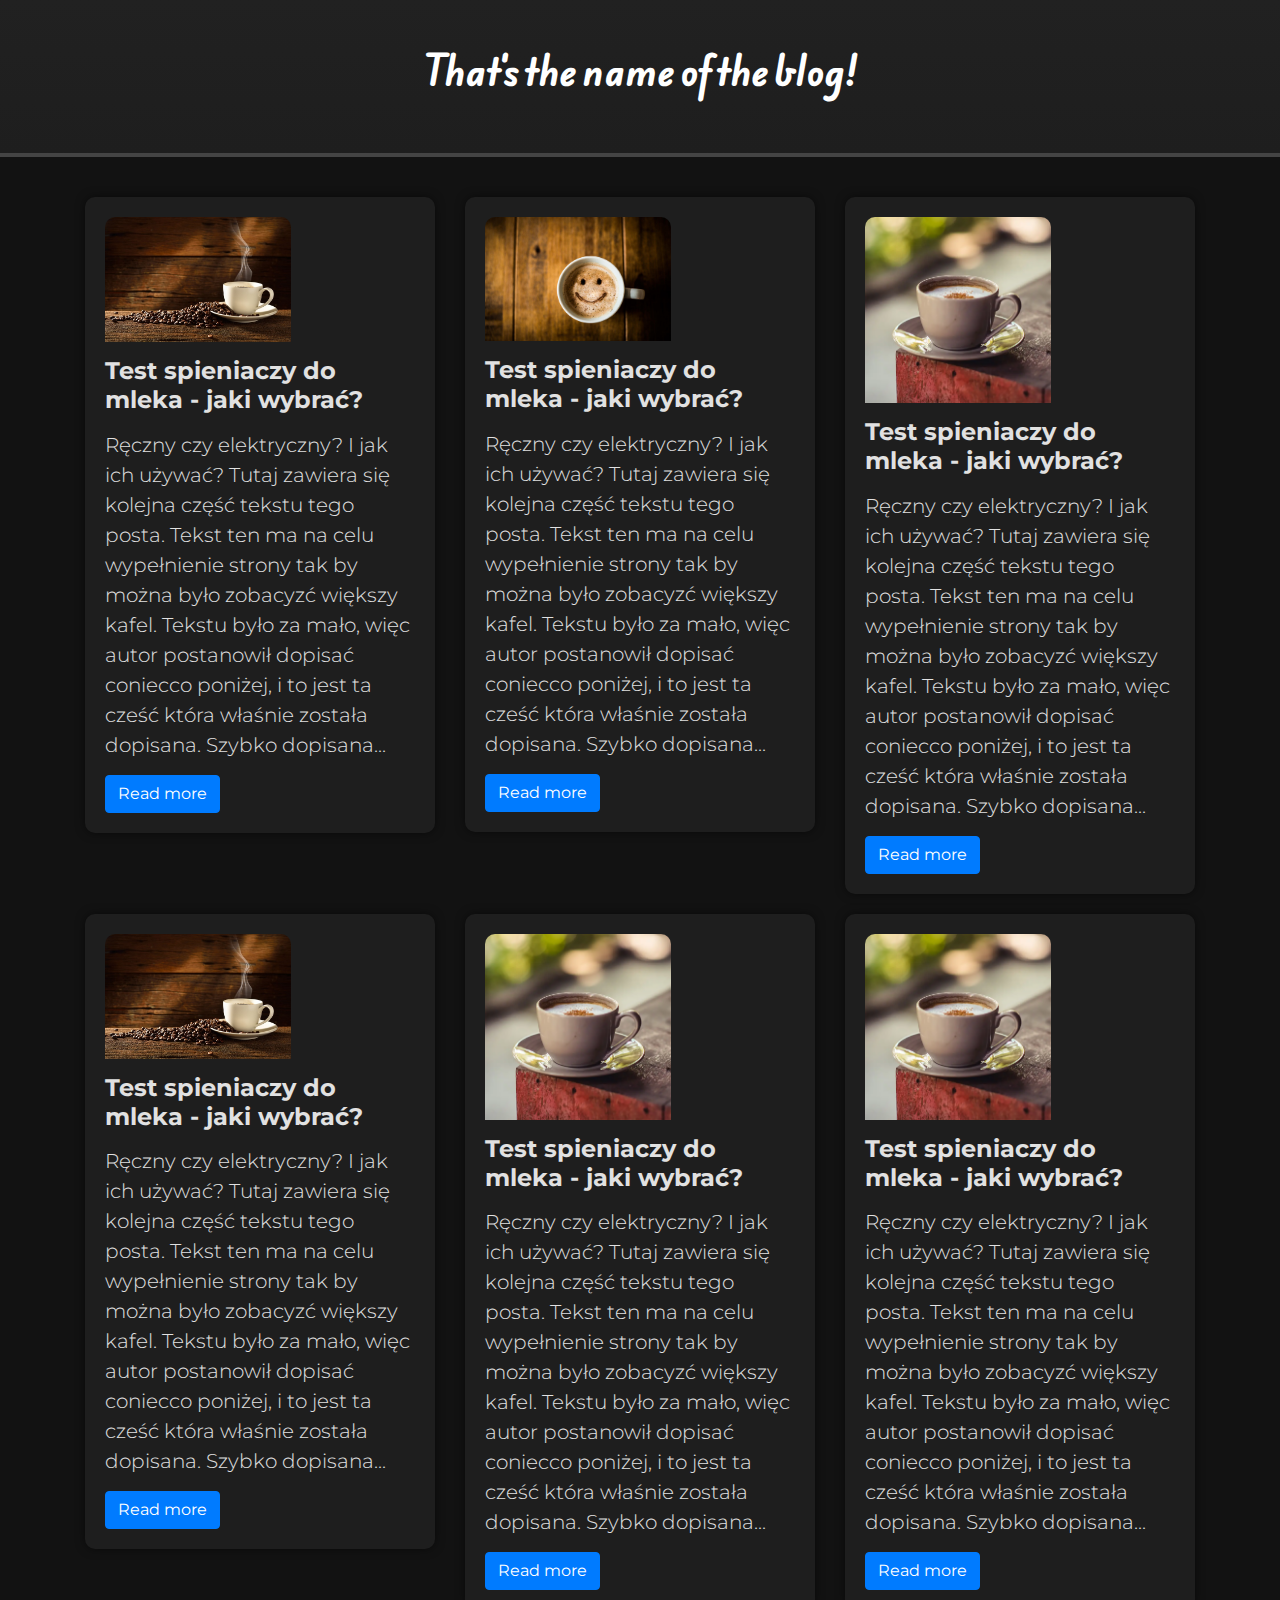
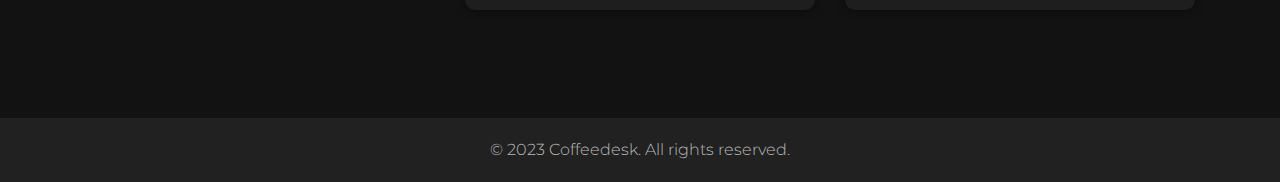
<file: index.html>
<!DOCTYPE html>
<html lang="pl">

<head>
    <meta charset="UTF-8">
    <meta name="viewport" content="width=device-width, initial-scale=1.0">
    <title>Coffeedesk Blog</title>
    <link rel="stylesheet" href="https://maxcdn.bootstrapcdn.com/bootstrap/4.0.0/css/bootstrap.min.css">
    <link rel="stylesheet" href="css/styles.css">
    <link rel="preconnect" href="https://fonts.googleapis.com">
    <link rel="preconnect" href="https://fonts.gstatic.com" crossorigin>
    <link
        href="https://fonts.googleapis.com/css2?family=Edu+AU+VIC+WA+NT+Hand:wght@400..700&family=Nunito+Sans:ital,opsz,wght@0,6..12,200..1000;1,6..12,200..1000&display=swap"
        rel="stylesheet">

    <link rel="preconnect" href="https://fonts.googleapis.com">
    <link rel="preconnect" href="https://fonts.gstatic.com" crossorigin>
    <link href="https://fonts.googleapis.com/css2?family=Montserrat:ital,wght@0,100..900;1,100..900&display=swap"
        rel="stylesheet">
</head>

<body>
    <section class="hero">
        <div class="container">
            <h1>That's the name of the blog!</h1>
        </div>
    </section>
    <div class="divider"></div>
    <main class="mb-5">
        <section class="blog-posts">
            <div class="container">
                <div class="row">
                    <div class="col-lg-4">
                        <article class="post">
                            <img src="img/imge1.jpg" alt="Image 1" class="post-img">
                            <h2 class="post-title">Test spieniaczy do mleka - jaki wybrać?</h2>
                            <p class="post-content">Ręczny czy elektryczny? I jak ich używać? Tutaj zawiera się kolejna
                                część tekstu tego posta. Tekst ten ma na celu wypełnienie strony tak by można było
                                zobacyzć większy kafel.
                                Tekstu było za mało, więc autor postanowił dopisać coniecco poniżej, i to jest ta cześć
                                która właśnie została dopisana. Szybko dopisana...
                            </p>
                            <a href="#" class="btn btn-primary">Read more</a>
                        </article>
                    </div>
                    <div class="col-lg-4">
                        <article class="post">
                            <img src="img/image2.jpg" alt="Image 1" class="post-img">
                            <h2 class="post-title">Test spieniaczy do mleka - jaki wybrać?</h2>
                            <p class="post-content">Ręczny czy elektryczny? I jak ich używać? Tutaj zawiera się kolejna
                                część tekstu tego posta. Tekst ten ma na celu wypełnienie strony tak by można było
                                zobacyzć większy kafel.
                                Tekstu było za mało, więc autor postanowił dopisać coniecco poniżej, i to jest ta cześć
                                która właśnie została dopisana. Szybko dopisana...
                            </p>
                            <a href="#" class="btn btn-primary">Read more</a>
                        </article>
                    </div>
                    <div class="col-lg-4">
                        <article class="post">
                            <img src="img/image3.jpg" alt="Image 1" class="post-img">
                            <h2 class="post-title">Test spieniaczy do mleka - jaki wybrać?</h2>
                            <p class="post-content">Ręczny czy elektryczny? I jak ich używać? Tutaj zawiera się kolejna
                                część tekstu tego posta. Tekst ten ma na celu wypełnienie strony tak by można było
                                zobacyzć większy kafel.
                                Tekstu było za mało, więc autor postanowił dopisać coniecco poniżej, i to jest ta cześć
                                która właśnie została dopisana. Szybko dopisana...
                            </p>
                            <a href="#" class="btn btn-primary">Read more</a>
                        </article>
                    </div>
                    <div class="col-lg-4">
                        <article class="post">
                            <img src="img/imge1.jpg" alt="Image 1" class="post-img">
                            <h2 class="post-title">Test spieniaczy do mleka - jaki wybrać?</h2>
                            <p class="post-content">Ręczny czy elektryczny? I jak ich używać? Tutaj zawiera się kolejna
                                część tekstu tego posta. Tekst ten ma na celu wypełnienie strony tak by można było
                                zobacyzć większy kafel.
                                Tekstu było za mało, więc autor postanowił dopisać coniecco poniżej, i to jest ta cześć
                                która właśnie została dopisana. Szybko dopisana...
                            </p>
                            <a href="#" class="btn btn-primary">Read more</a>
                        </article>
                    </div>
                    <div class="col-lg-4">
                        <article class="post">
                            <img src="img/image3.jpg" alt="Image 1" class="post-img">
                            <h2 class="post-title">Test spieniaczy do mleka - jaki wybrać?</h2>
                            <p class="post-content">Ręczny czy elektryczny? I jak ich używać? Tutaj zawiera się kolejna
                                część tekstu tego posta. Tekst ten ma na celu wypełnienie strony tak by można było
                                zobacyzć większy kafel.
                                Tekstu było za mało, więc autor postanowił dopisać coniecco poniżej, i to jest ta cześć
                                która właśnie została dopisana. Szybko dopisana...
                            </p>
                            <a href="#" class="btn btn-primary">Read more</a>
                        </article>
                    </div>
                    <div class="col-lg-4">
                        <article class="post">
                            <img src="img/image3.jpg" alt="Image 1" class="post-img">
                            <h2 class="post-title">Test spieniaczy do mleka - jaki wybrać?</h2>
                            <p class="post-content">Ręczny czy elektryczny? I jak ich używać? Tutaj zawiera się kolejna
                                część tekstu tego posta. Tekst ten ma na celu wypełnienie strony tak by można było
                                zobacyzć większy kafel.
                                Tekstu było za mało, więc autor postanowił dopisać coniecco poniżej, i to jest ta cześć
                                która właśnie została dopisana. Szybko dopisana...
                            </p>
                            <a href="#" class="btn btn-primary">Read more</a>
                        </article>
                    </div>
                </div>
            </div>
        </section>
    </main>
    <footer>
        <div class="container">
            <p>&copy; 2023 Coffeedesk. All rights reserved.</p>
        </div>
    </footer>
    <script src="https://code.jquery.com/jquery-3.2.1.slim.min.js"></script>
    <script src="https://maxcdn.bootstrapcdn.com/bootstrap/4.0.0/js/bootstrap.min.js"></script>
</body>

</html>
</file>
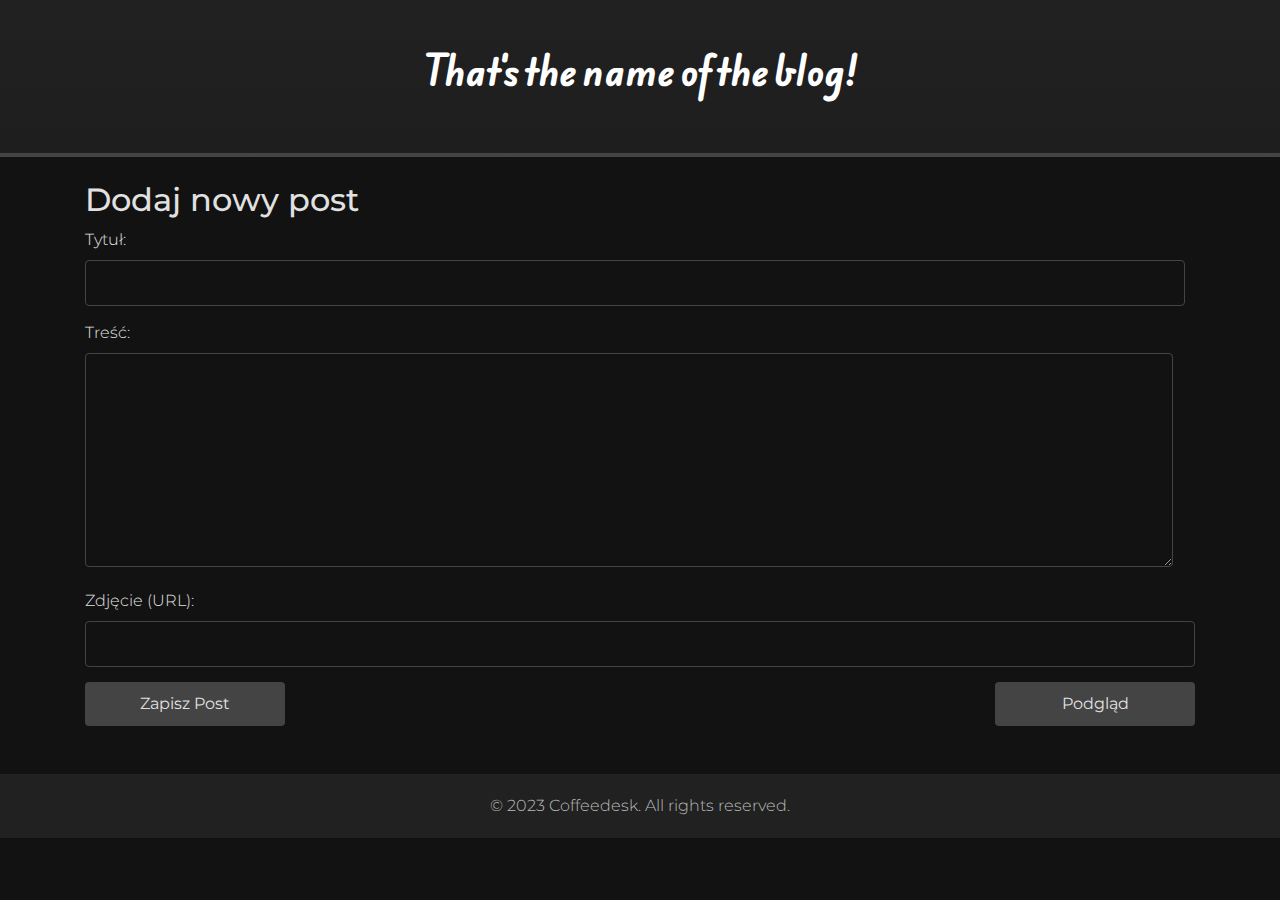
<file: create.html>
<!DOCTYPE html>
<html lang="pl">

<head>
    <meta charset="UTF-8">
    <meta name="viewport" content="width=device-width, initial-scale=1.0">
    <title>Coffeedesk Blog</title>
    <link rel="stylesheet" href="https://maxcdn.bootstrapcdn.com/bootstrap/4.0.0/css/bootstrap.min.css">
    <link rel="stylesheet" href="css/styles.css">
    <link
        href="https://fonts.googleapis.com/css2?family=Edu+AU+VIC+WA+NT+Hand:wght@400..700&family=Nunito+Sans:ital,opsz,wght@0,6..12,200..1000;1,6..12,200..1000&display=swap"
        rel="stylesheet">
    <link href="https://fonts.googleapis.com/css2?family=Montserrat:ital,wght@0,100..900;1,100..900&display=swap"
        rel="stylesheet">
</head>

<body>
    <section class="hero">
        <div class="container">
            <h1>That's the name of the blog!</h1>
        </div>
    </section>
    <div class="divider"></div>
    <main class="mb-5">
        <div class="container mt-4">
            <h2>Dodaj nowy post</h2>
            <form id="postForm" class="add-comment-form">
                <div class="form-group">
                    <label for="title">Tytuł:</label>
                    <input type="text" id="title" name="title" required>
                </div>
                <div class="form-group">
                    <label for="content">Treść:</label>
                    <textarea id="content" name="content" rows="8" required></textarea>
                </div>
                <div class="form-group">
                    <label for="image">Zdjęcie (URL):</label>
                    <input type="url" id="image" name="image">
                </div>
                <div class="button-group d-flex justify-content-between">
                    <button type="submit" class="btn btn-custom">Zapisz Post</button>
                    <button type="button" class="btn btn-custom">Podgląd</button>
                </div>
            </form>
        </div>
    </main>
    <footer>
        <div class="container">
            <p>&copy; 2023 Coffeedesk. All rights reserved.</p>
        </div>
    </footer>
    <script src="https://code.jquery.com/jquery-3.2.1.slim.min.js"></script>
    <script src="https://maxcdn.bootstrapcdn.com/bootstrap/4.0.0/js/bootstrap.min.js"></script>
</body>

</html>
</file>
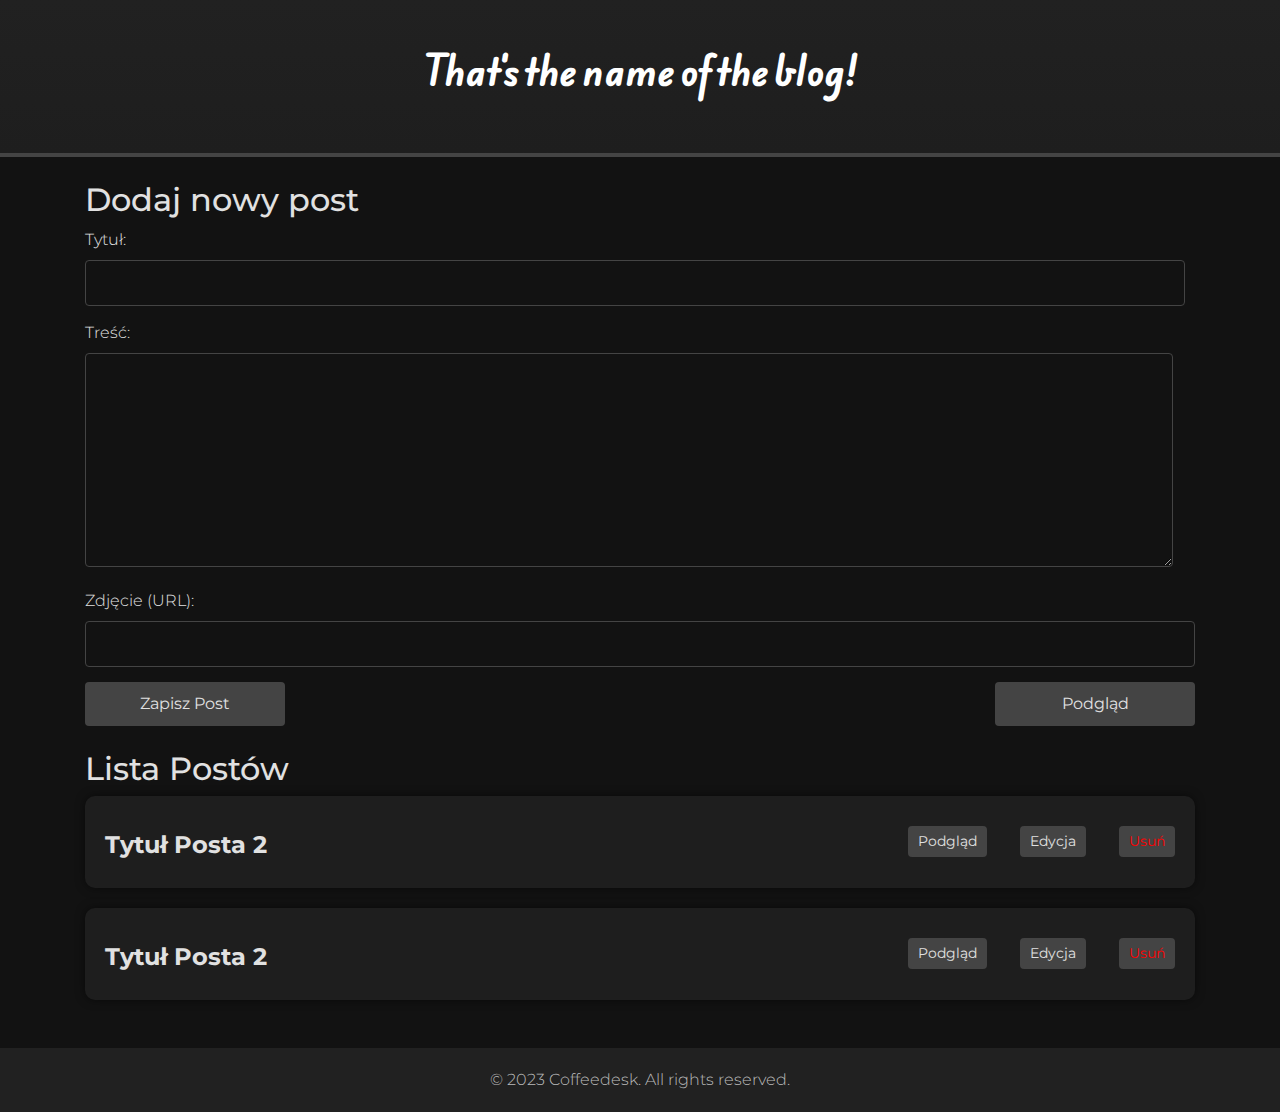
<file: overview.html>
<!DOCTYPE html>
<html lang="pl">

<head>
    <meta charset="UTF-8">
    <meta name="viewport" content="width=device-width, initial-scale=1.0">
    <title>Coffeedesk Blog</title>
    <link rel="stylesheet" href="https://maxcdn.bootstrapcdn.com/bootstrap/4.0.0/css/bootstrap.min.css">
    <link rel="stylesheet" href="css/styles.css">
    <link rel="preconnect" href="https://fonts.googleapis.com">
    <link rel="preconnect" href="https://fonts.gstatic.com" crossorigin>
    <link href="https://fonts.googleapis.com/css2?family=Edu+AU+VIC+WA+NT+Hand:wght@400..700&family=Nunito+Sans:ital,opsz,wght@0,6..12,200..1000;1,6..12,200..1000&display=swap" rel="stylesheet">
    <link rel="preconnect" href="https://fonts.googleapis.com">
    <link rel="preconnect" href="https://fonts.gstatic.com" crossorigin>
    <link href="https://fonts.googleapis.com/css2?family=Montserrat:ital,wght@0,100..900;1,100..900&display=swap" rel="stylesheet">
</head>

<body>
    <section class="hero">
        <div class="container">
            <h1>That's the name of the blog!</h1>
        </div>
    </section>
    <div class="divider"></div>

    <main class="mb-5">
        <!-- Sekcja dodawania posta -->
        <div class="container mt-4">
            <h2>Dodaj nowy post</h2>
            <form id="postForm" class="add-comment-form">
                <div class="form-group">
                    <label for="title">Tytuł:</label>
                    <input type="text" id="title" name="title" required>
                </div>
                <div class="form-group">
                    <label for="content">Treść:</label>
                    <textarea id="content" name="content" rows="8" required></textarea>
                </div>
                <div class="form-group">
                    <label for="image">Zdjęcie (URL):</label>
                    <input type="url" id="image" name="image">
                </div>
                <div class="form-group">
                    <div class="button-group d-flex justify-content-between">
                        <button type="submit" class="btn btn-custom">Zapisz Post</button>
                        <button type="button" class="btn btn-custom">Podgląd</button>
                    </div>
                </div>
            </form>
        </div>

        <!-- Lista postów -->
        <div class="container mt-4">
            <h2>Lista Postów</h2>
                <div class="post-list">
                    <h3 class="post-title">Tytuł Posta 2</h3>
                    <div class="d-flex justify-content-end">
                        <button class="btn btn-sm">Podgląd</button>
                        <button class="btn btn-sm">Edycja</button>
                        <button class="btn btn-sm btn-remove">Usuń</button>
                    </div>
                </div>
                <div class="post-list">
                    <h3 class="post-title">Tytuł Posta 2</h3>
                    <div class="d-flex justify-content-end">
                        <button class="btn btn-sm">Podgląd</button>
                        <button class="btn btn-sm">Edycja</button>
                        <button class="btn btn-sm btn-remove">Usuń</button>
                    </div>
                </div>
                <!-- Dodaj więcej postów według potrzeby -->
            </div>
    </main>

    <footer>
        <div class="container">
            <p>&copy; 2023 Coffeedesk. All rights reserved.</p>
        </div>
    </footer>
    <script src="https://code.jquery.com/jquery-3.2.1.slim.min.js"></script>
    <script src="https://maxcdn.bootstrapcdn.com/bootstrap/4.0.0/js/bootstrap.min.js"></script>
</body>

</html>
</file>
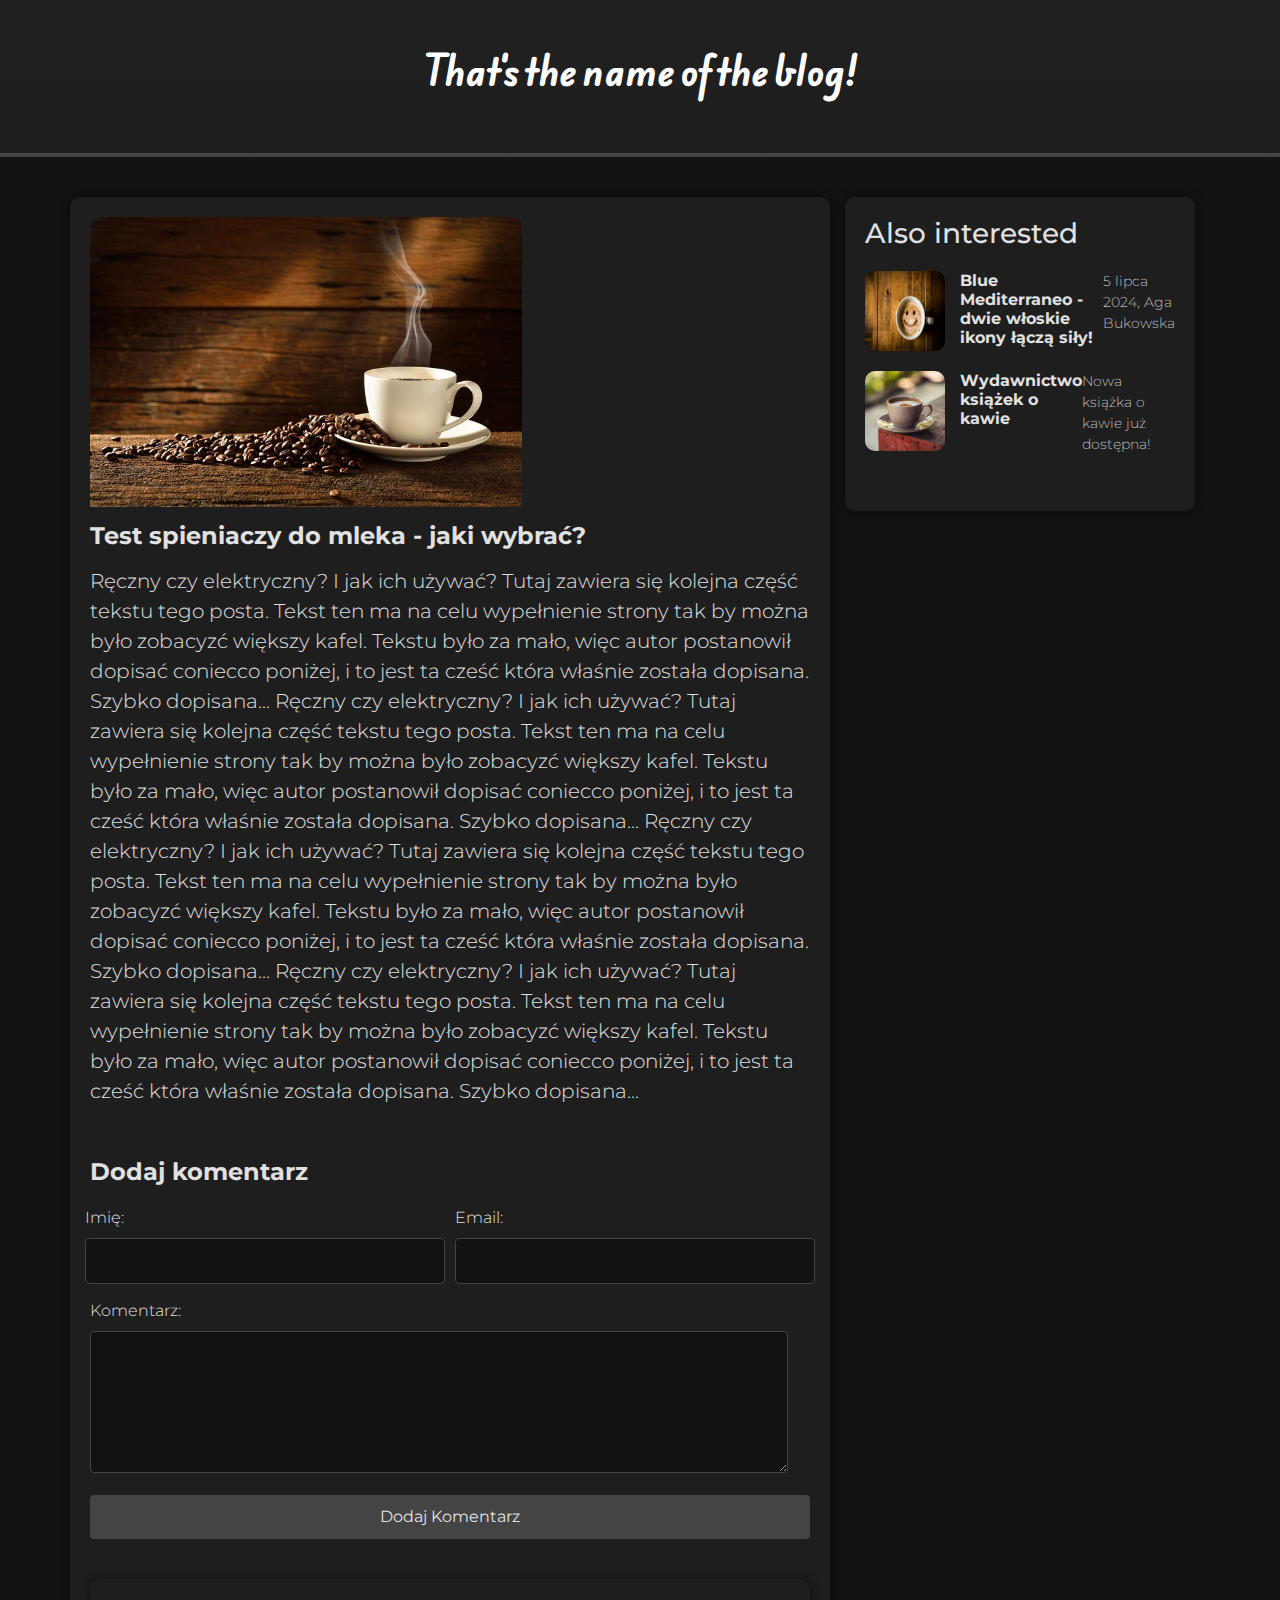
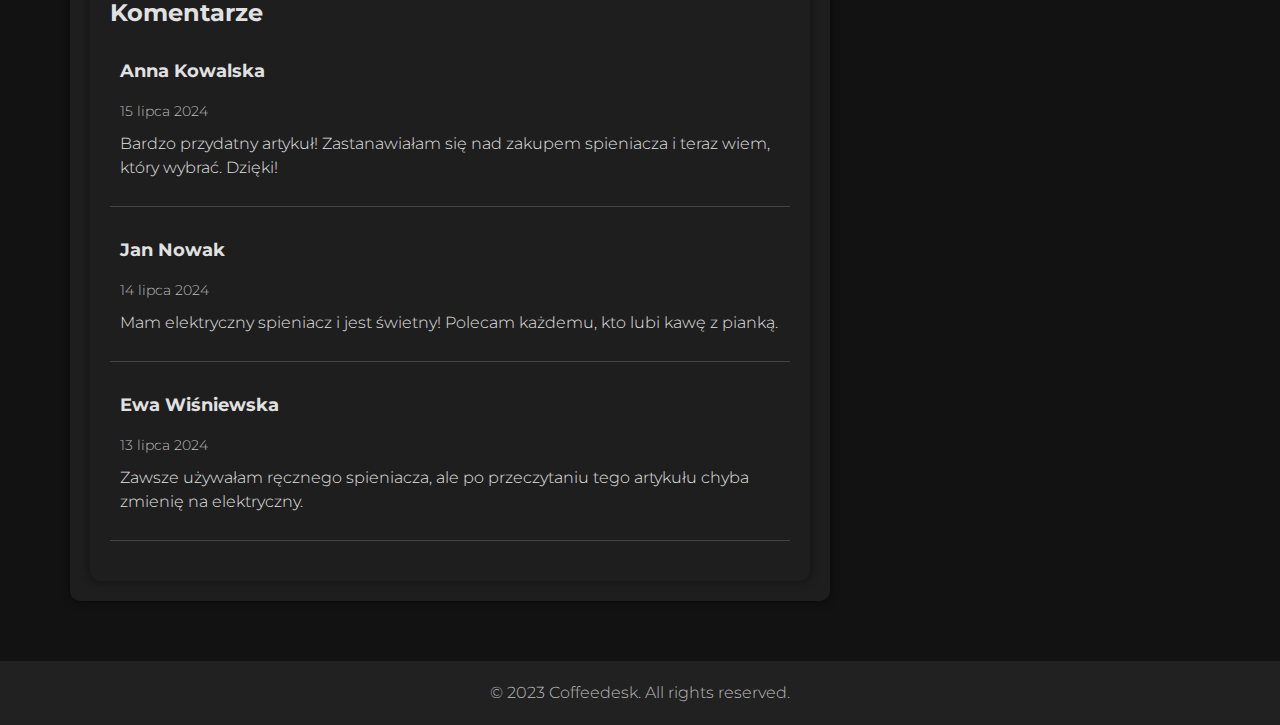
<file: view.html>
<!DOCTYPE html>
<html lang="pl">

<head>
    <meta charset="UTF-8">
    <meta name="viewport" content="width=device-width, initial-scale=1.0">
    <title>Coffeedesk Blog</title>
    <link rel="stylesheet" href="https://maxcdn.bootstrapcdn.com/bootstrap/4.0.0/css/bootstrap.min.css">
    <link rel="stylesheet" href="css/styles.css">
    <link rel="preconnect" href="https://fonts.googleapis.com">
    <link rel="preconnect" href="https://fonts.gstatic.com" crossorigin>
    <link
        href="https://fonts.googleapis.com/css2?family=Edu+AU+VIC+WA+NT+Hand:wght@400..700&family=Nunito+Sans:ital,opsz,wght@0,6..12,200..1000;1,6..12,200..1000&display=swap"
        rel="stylesheet">

    <link rel="preconnect" href="https://fonts.googleapis.com">
    <link rel="preconnect" href="https://fonts.gstatic.com" crossorigin>
    <link href="https://fonts.googleapis.com/css2?family=Montserrat:ital,wght@0,100..900;1,100..900&display=swap"
        rel="stylesheet">

<body>
    <section class="hero">
        <div class="container">
            <h1>That's the name of the blog!</h1>
        </div>
    </section>
    <div class="divider"></div>
    <main>
        <section class="blog-posts">
            <div class="container">
                <div class="row">
                    <div class="col-lg-8 post">
                        <article>
                            <img src="img/imge1.jpg" alt="Image 1" class="post-img">
                            <h2 class="post-title">Test spieniaczy do mleka - jaki wybrać?</h2>
                            <p class="post-content">Ręczny czy elektryczny? I jak ich używać? Tutaj zawiera się kolejna
                                część tekstu tego posta. Tekst ten ma na celu wypełnienie strony tak by można było
                                zobacyzć większy kafel.
                                Tekstu było za mało, więc autor postanowił dopisać coniecco poniżej, i to jest ta cześć
                                która właśnie została dopisana. Szybko dopisana... Ręczny czy elektryczny? I jak ich
                                używać? Tutaj zawiera się kolejna
                                część tekstu tego posta. Tekst ten ma na celu wypełnienie strony tak by można było
                                zobacyzć większy kafel.
                                Tekstu było za mało, więc autor postanowił dopisać coniecco poniżej, i to jest ta cześć
                                która właśnie została dopisana. Szybko dopisana... Ręczny czy elektryczny? I jak ich
                                używać? Tutaj zawiera się kolejna
                                część tekstu tego posta. Tekst ten ma na celu wypełnienie strony tak by można było
                                zobacyzć większy kafel.
                                Tekstu było za mało, więc autor postanowił dopisać coniecco poniżej, i to jest ta cześć
                                która właśnie została dopisana. Szybko dopisana... Ręczny czy elektryczny? I jak ich
                                używać? Tutaj zawiera się kolejna
                                część tekstu tego posta. Tekst ten ma na celu wypełnienie strony tak by można było
                                zobacyzć większy kafel.
                                Tekstu było za mało, więc autor postanowił dopisać coniecco poniżej, i to jest ta cześć
                                która właśnie została dopisana. Szybko dopisana...
                            </p>
                        </article>

                        <div class="mt-5 add-coment">
                            <p class="add-coment-header">Dodaj komentarz</p>
                            <form id="commentForm">
                                <div class="form-row">
                                    <div class="form-group">
                                        <label for="name">Imię:</label>
                                        <input type="text" id="name" name="name" required>
                                    </div>
                                    <div class="form-group">
                                        <label for="email">Email:</label>
                                        <input type="email" id="email" name="email" required>
                                    </div>
                                </div>
                                <div class="form-group">
                                    <label for="comment">Komentarz:</label>
                                    <textarea id="comment" name="comment" rows="5" required></textarea>
                                </div>
                                <button type="submit">Dodaj Komentarz</button>
                            </form>
                        </div>

                        <div class="comments-section">
                            <h3 class="comments-header">Komentarze</h3>
                            <div class="comment">
                                <p class="comment-name">Anna Kowalska</p>
                                <p class="comment-date">15 lipca 2024</p>
                                <p class="comment-text">Bardzo przydatny artykuł! Zastanawiałam się nad zakupem spieniacza i teraz wiem, który wybrać. Dzięki!</p>
                            </div>
                            <div class="comment">
                                <p class="comment-name">Jan Nowak</p>
                                <p class="comment-date">14 lipca 2024</p>
                                <p class="comment-text">Mam elektryczny spieniacz i jest świetny! Polecam każdemu, kto lubi kawę z pianką.</p>
                            </div>
                            <div class="comment">
                                <p class="comment-name">Ewa Wiśniewska</p>
                                <p class="comment-date">13 lipca 2024</p>
                                <p class="comment-text">Zawsze używałam ręcznego spieniacza, ale po przeczytaniu tego artykułu chyba zmienię na elektryczny.</p>
                            </div>
                        </div>
                        
                    </div>
                    <div class="col-lg-4">
                        <aside class="sidebar">
                            <h3>Also interested</h3>
                            <div class="post-preview">
                                <img src="img/image2.jpg" alt="Image 2" class="post-preview-img">
                                <h4 class="post-preview-title">Blue Mediterraneo - dwie włoskie ikony łączą siły!</h4>
                                <p class="post-preview-date">5 lipca 2024, Aga Bukowska</p>
                            </div>
                            <div class="post-preview">
                                <img src="img/image3.jpg" alt="Image 3" class="post-preview-img">
                                <h4 class="post-preview-title">Wydawnictwo książek o kawie</h4>
                                <p class="post-preview-date">Nowa książka o kawie już dostępna!</p>
                            </div>
                        </aside>
                    </div>
                </div>
            </div>
        </section>
    </main>
    <footer>
        <div class="container">
            <p>&copy; 2023 Coffeedesk. All rights reserved.</p>
        </div>
    </footer>
    <script src="https://code.jquery.com/jquery-3.2.1.slim.min.js"></script>
    <script src="https://maxcdn.bootstrapcdn.com/bootstrap/4.0.0/js/bootstrap.min.js"></script>
</body>

</html>
</file>
<file: css/styles.css>
body {
    font-family: "Montserrat", sans-serif;
    font-optical-sizing: auto;
    font-weight: 300;
    font-style: normal;
    font-size: 16px;
    line-height: 1.5;
    color: #e1e1e1;
    background-color: #121212;
}

.hero {
    font-family: "Edu AU VIC WA NT Hand", cursive;
    font-optical-sizing: auto;
    font-weight: 100;
    font-style: normal;
    background-image: linear-gradient(to bottom, #212121, #1e1e1e);
    color: #fff;
    padding: 50px 0;
    text-align: center;
}

.hero h1 {
    font-size: 36px;
    font-weight: bold;
    margin-bottom: 10px;
}

.divider {
    height: 4px;
    background-color: #444;
}

.blog-posts {
    padding: 40px 0;
}

.post {
    background-color: #1e1e1e;
    padding: 20px;
    border-radius: 10px;
    margin-bottom: 20px;
    box-shadow: 0 0 10px rgba(0, 0, 0, 0.5);
}

.button-group {
    display: flex;
    justify-content: space-between;
    gap: 20px;
    /* Dodajemy odstęp między przyciskami */
}

.btn-custom {
    padding: 10px 20px;
    background-color: #444;
    color: #e1e1e1;
    border: none;
    border-radius: 4px;
    cursor: pointer;
    transition: background-color 0.3s ease;
    flex: 1;
    /* Dodajemy elastyczność dla przycisków */
    max-width: 200px;
    /* Ustawiamy maksymalną szerokość przycisków */
}

.btn-custom:hover {
    background-color: #555;
}


.post-list {
    background-color: #1e1e1e;
    padding: 20px;
    border-radius: 10px;
    margin-bottom: 20px;
    box-shadow: 0 0 10px rgba(0, 0, 0, 0.5);
    display: flex;
    justify-content: space-between;
    align-items: center;
}

.post-list .btn {
    margin-left: 10px;
    background-color: #444;
    color: #e1e1e1;
    border: none;
    border-radius: 4px;
    padding: 5px 10px;
    cursor: pointer;
    transition: background-color 0.3s ease;
}

.post-list .btn:hover {
    background-color: #555;
}

.post-list .d-flex {
    display: flex;
    justify-content: flex-end;
    gap: 10%;
    /* Dodane odstępy między przyciskami */
}

button.btn-remove {
    color: red !important;
}

.post-img {
    width: 60%;
    height: auto;
    border-radius: 10px 10px 0 0;
}

.post-title {
    font-size: 24px;
    font-weight: bold;
    margin-top: 15px;
}

.post-content {

    font-size: 20px;
    margin: 15px 0;
}

.sidebar {
    padding: 20px;
    background-color: #1e1e1e;
    border-radius: 10px;
    box-shadow: 0 0 10px rgba(0, 0, 0, 0.5);
}

.sidebar h3 {
    margin-bottom: 20px;
}

.post-preview {
    display: flex;
    margin-bottom: 20px;
}

.post-preview-img {
    width: 80px;
    height: 80px;
    border-radius: 10px;
    margin-right: 15px;
}

.post-preview-title {
    font-size: 16px;
    font-weight: bold;
    margin: 0;
}

.post-preview-date {
    font-size: 14px;
    color: #bbb;
}

footer {
    background-color: #212121;
    color: #bbb;
    padding: 20px 0;
    text-align: center;
}

footer p {
    margin: 0;
}


.add-coment-header {
    font-size: 24px;
    font-weight: bold;
    margin-top: 15px;
}


input[type="text"],
input[type="email"],
input[type="url"],
textarea {
    background-color: #121212;
    color: #e1e1e1;
    border: 1px solid #444;
    border-radius: 4px;
    padding: 10px;
    width: 100%;
    box-sizing: border-box;
}

textarea {
    width: calc(100% - 22px);
}

.form-row {
    display: flex;
    justify-content: space-between;
}

.form-group {
    margin-bottom: 15px;
    flex: 1;
}

.form-group:first-child {
    margin-right: 10px;
}

button {
    width: 100%;
    padding: 10px;
    background-color: #444;
    color: #e1e1e1;
    border: none;
    border-radius: 4px;
    cursor: pointer;
    transition: background-color 0.3s ease;
}

button:hover {
    background-color: #555;
}

.comments-section {
    margin-top: 40px;
    background-color: #1e1e1e;
    padding: 20px;
    border-radius: 10px;
    box-shadow: 0 0 10px rgba(0, 0, 0, 0.5);
}

.comments-header {
    font-size: 24px;
    font-weight: bold;
    margin-bottom: 20px;
    color: #e1e1e1;
}

.comment {
    margin-bottom: 20px;
    padding: 10px;
    border-bottom: 1px solid #444;
}

.comment-name {
    font-size: 18px;
    font-weight: bold;
    color: #e1e1e1;
}

.comment-date {
    font-size: 14px;
    color: #bbb;
    margin-bottom: 10px;
}

.comment-text {
    font-size: 16px;
    color: #e1e1e1;
}
</file>
